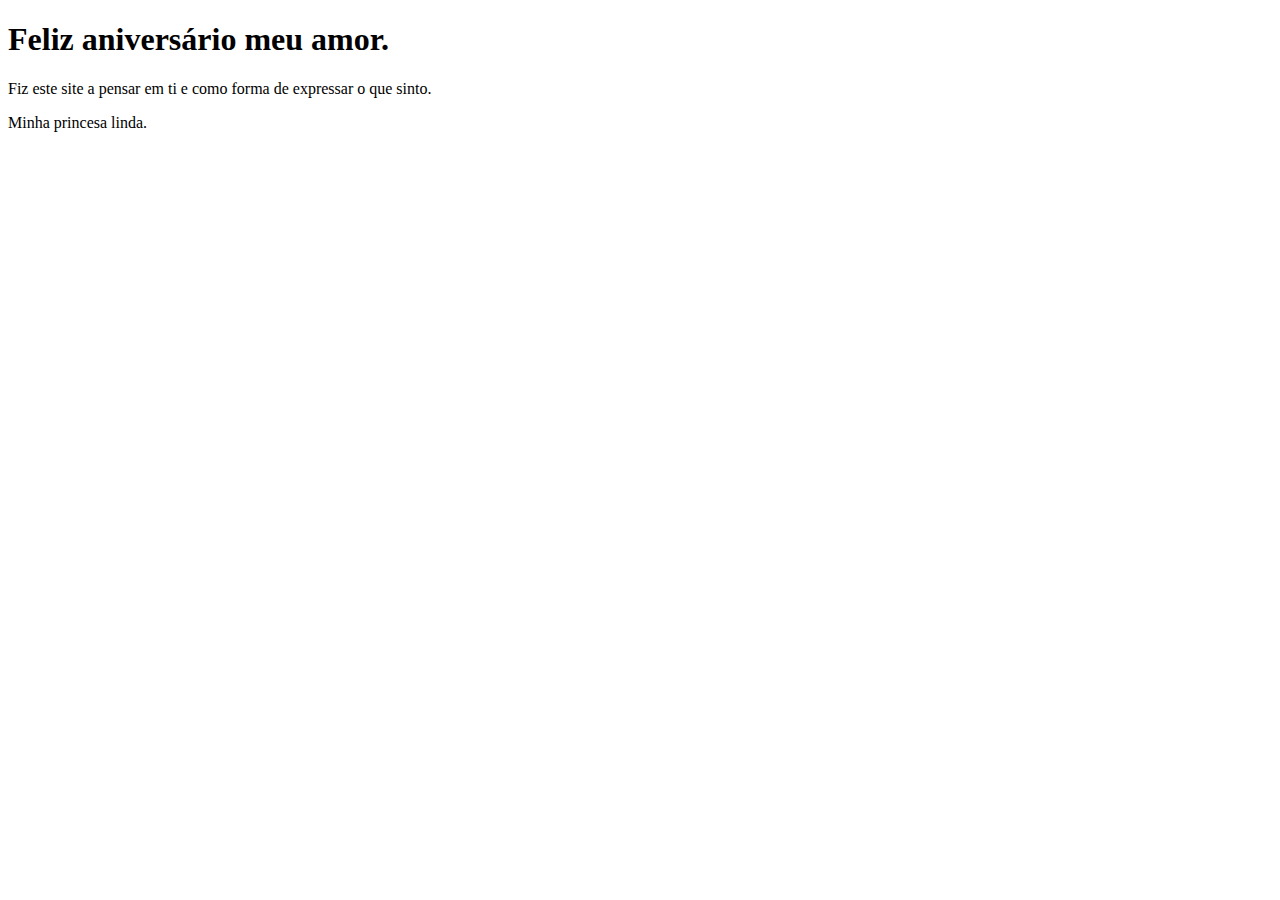
<file: index.html>
<!DOCTYPE html>
<html lang="en">
<head>
    <meta charset="UTF-8">
    <meta name="viewport" content="width=device-width, initial-scale=1.0">
    <title>Presente Rosa</title>
</head>
<body>
    <h1>Feliz aniversário meu amor.</h1>
    <p>Fiz este site a pensar em ti e como forma de expressar o que sinto.</p>
    <p>Minha princesa linda.</p>
</body>
</html>
</file>
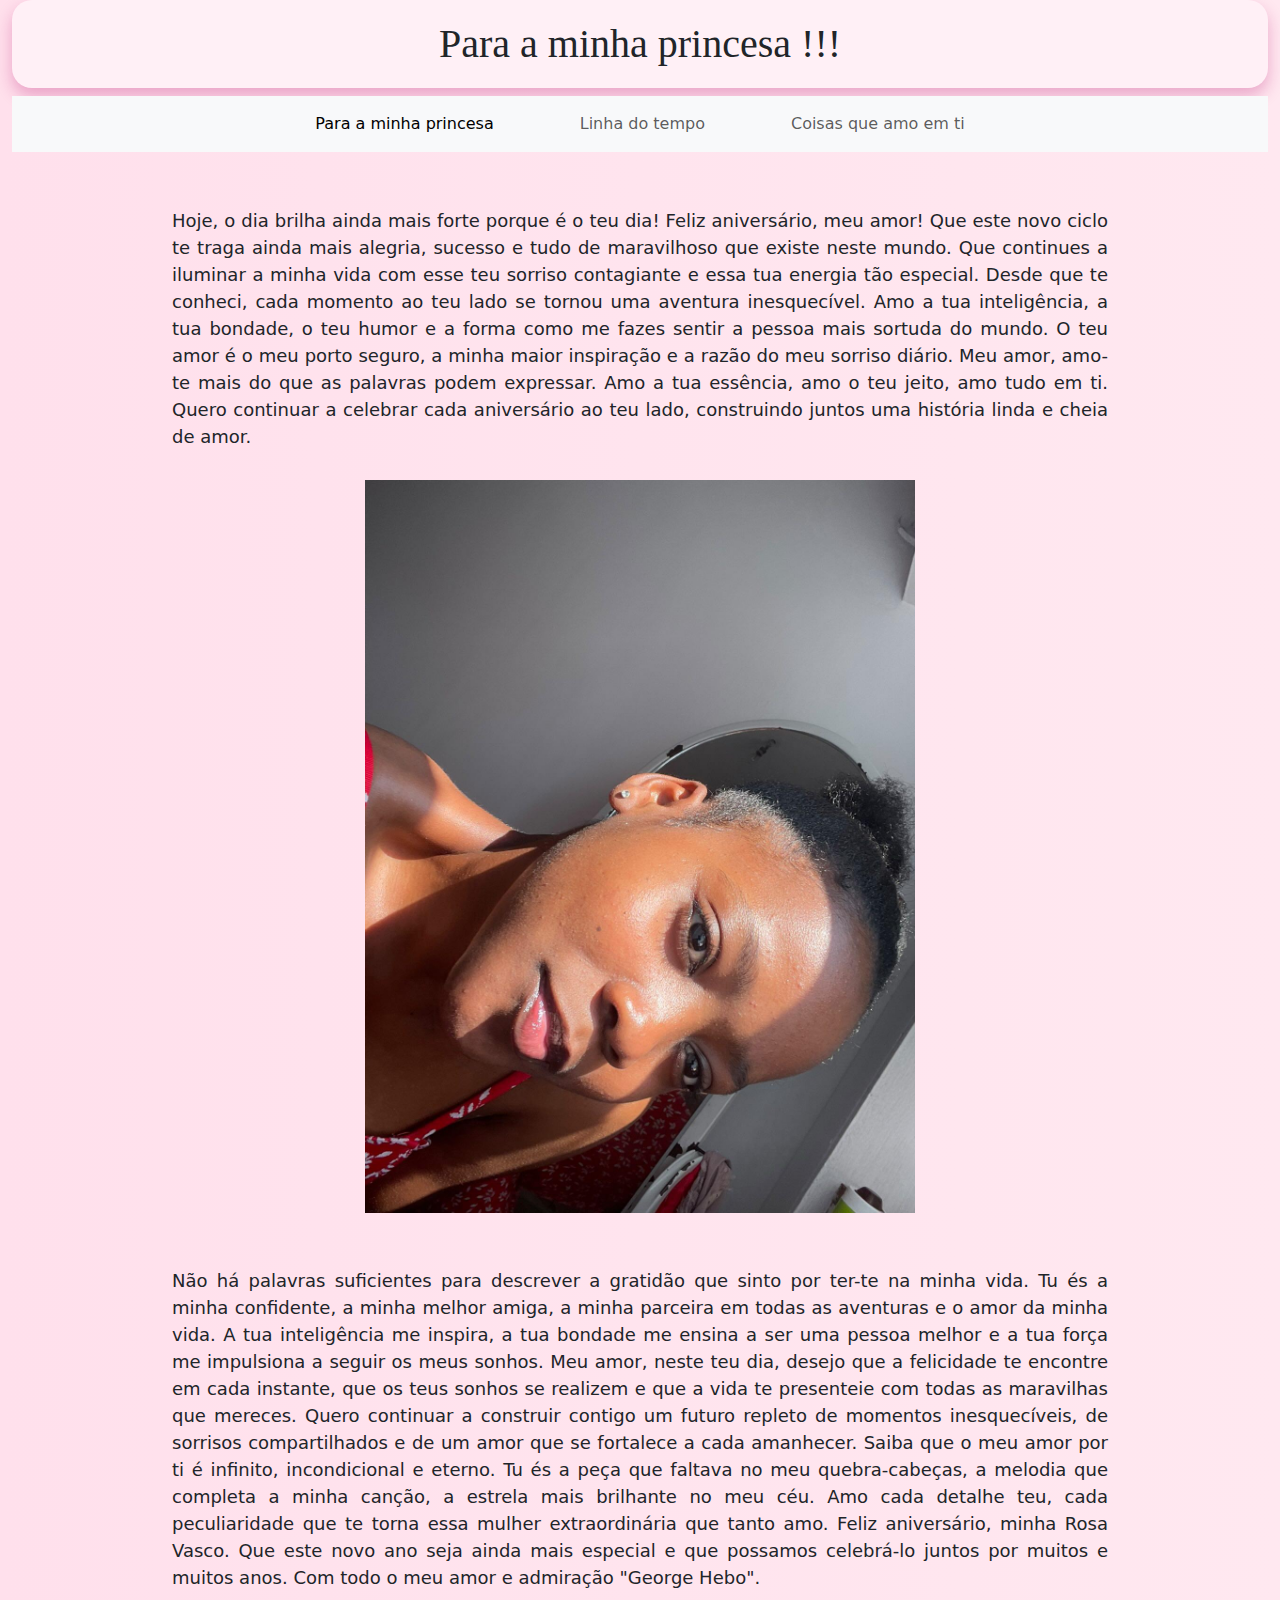
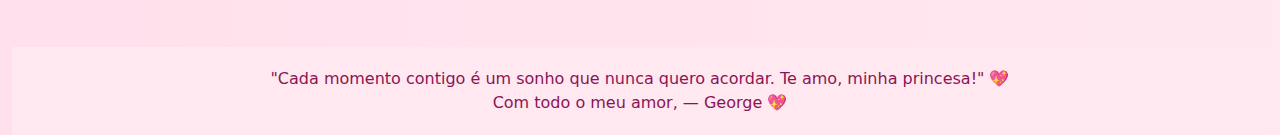
<file: presente_Rosa/index.html>
<!DOCTYPE html>
<html lang="en">
<head>
    <meta charset="UTF-8">
    <meta name="viewport" content="width=device-width, initial-scale=1.0">
    <title> Feliz aniversário princesa</title>
    <link rel="icon" type="image/png" href="images/favicon-32x32.png" sizes="32x32" />
    <link rel="stylesheet" href="CSS/style.css">
    <link href="bootstrap-5.3.5-dist/css/bootstrap.min.css" rel="stylesheet">
</head>
<body>
    <div class="container-fluid"> <!-- início containar -->
        <div class="row"> <!-- início row -->
            <div class="col-lg-12 col-md-11 col-sm-12 mx-auto"> <!-- início col -->
                <h1>Para a minha princesa !!! </h1>
                <nav class="navbar navbar-expand-lg bg-body-tertiary">
                    <div class="container-fluid">
                        <button class="navbar-toggler" type="button" data-bs-toggle="collapse" data-bs-target="#navbarNav" aria-controls="navbarNav" aria-expanded="false" aria-label="Toggle navigation">
                            <span class="navbar-toggler-icon"></span>
                        </button>
                        <div class="collapse navbar-collapse" id="navbarNav">
                            <ul class="navbar-nav">
                            <li class="nav-item">
                                <a class="nav-link active" aria-current="page" href="index.html">Para a minha princesa</a>
                            </li>
                            <li class="nav-item">
                                <a class="nav-link" href="linhaTempo.html">Linha do tempo</a>
                            </li>
                            <li class="nav-item">
                                <a class="nav-link" href="coisasQueAmo.html">Coisas que amo em ti</a>
                            </ul>
                        </div>
                    </div>
                </nav>
            </div> <!-- fim col -->
        </div> <!-- fim row -->

        <div class="row"> <!-- início row -->
            <div class="col-lg-9 col-md-8 col-sm-12 mx-auto"> <!-- início col -->
                <p class="texto1" style="margin-top: 55px;">
                    Hoje, o dia brilha ainda mais forte porque é o teu dia! Feliz aniversário, meu amor! 
                    Que este novo ciclo te traga ainda mais alegria, sucesso e tudo de maravilhoso que existe neste mundo. 
                    Que continues a iluminar a minha vida com esse teu sorriso contagiante e essa tua energia tão especial.
                    Desde que te conheci, cada momento ao teu lado se tornou uma aventura inesquecível. 
                    Amo a tua inteligência, a tua bondade, o teu humor e a forma como me fazes sentir a pessoa mais sortuda do mundo. 
                    O teu amor é o meu porto seguro, a minha maior inspiração e a razão do meu sorriso diário.
                    Meu amor, amo-te mais do que as palavras podem expressar. Amo a tua essência, amo o teu jeito, 
                    amo tudo em ti. Quero continuar a celebrar cada aniversário ao teu lado, construindo juntos uma história linda 
                    e cheia de amor.
                    <img src="images/indexIMG1.jpg" class="img-fluid">
                    <br><br>
                    Não há palavras suficientes para descrever a gratidão que sinto por ter-te na minha vida. Tu és a minha confidente, 
                    a minha melhor amiga, a minha parceira em todas as aventuras e o amor da minha vida. A tua inteligência me inspira, 
                    a tua bondade me ensina a ser uma pessoa melhor e a tua força me impulsiona a seguir os meus sonhos.
                    Meu amor, neste teu dia, desejo que a felicidade te encontre em cada instante, 
                    que os teus sonhos se realizem e que a vida te presenteie com todas as maravilhas que mereces. 
                    Quero continuar a construir contigo um futuro repleto de momentos inesquecíveis, 
                    de sorrisos compartilhados e de um amor que se fortalece a cada amanhecer.
                    Saiba que o meu amor por ti é infinito, incondicional e eterno. 
                    Tu és a peça que faltava no meu quebra-cabeças, a melodia que completa a minha canção, 
                    a estrela mais brilhante no meu céu. Amo cada detalhe teu, 
                    cada peculiaridade que te torna essa mulher extraordinária que tanto amo. Feliz aniversário, minha Rosa Vasco. 
                    Que este novo ano seja ainda mais especial e que possamos celebrá-lo juntos por muitos e muitos anos.
                    Com todo o meu amor e admiração "George Hebo".
                </p>
            </div> <!-- fim col -->
        </div> <!-- fim row -->

        <footer style="text-align: center; padding: 20px; background-color: #ffe8f0; color: #8b1456; margin-top: 40px;">
            <div>"Cada momento contigo é um sonho que nunca quero acordar. Te amo, minha princesa!" 💖</div>
            <div>Com todo o meu amor, — George 💖</div>
        </footer>
    </div> <!-- fim containar -->

    <script src="bootstrap-5.3.5-dist/js/bootstrap.bundle.min.js"></script>
</body>
</html>
</file>
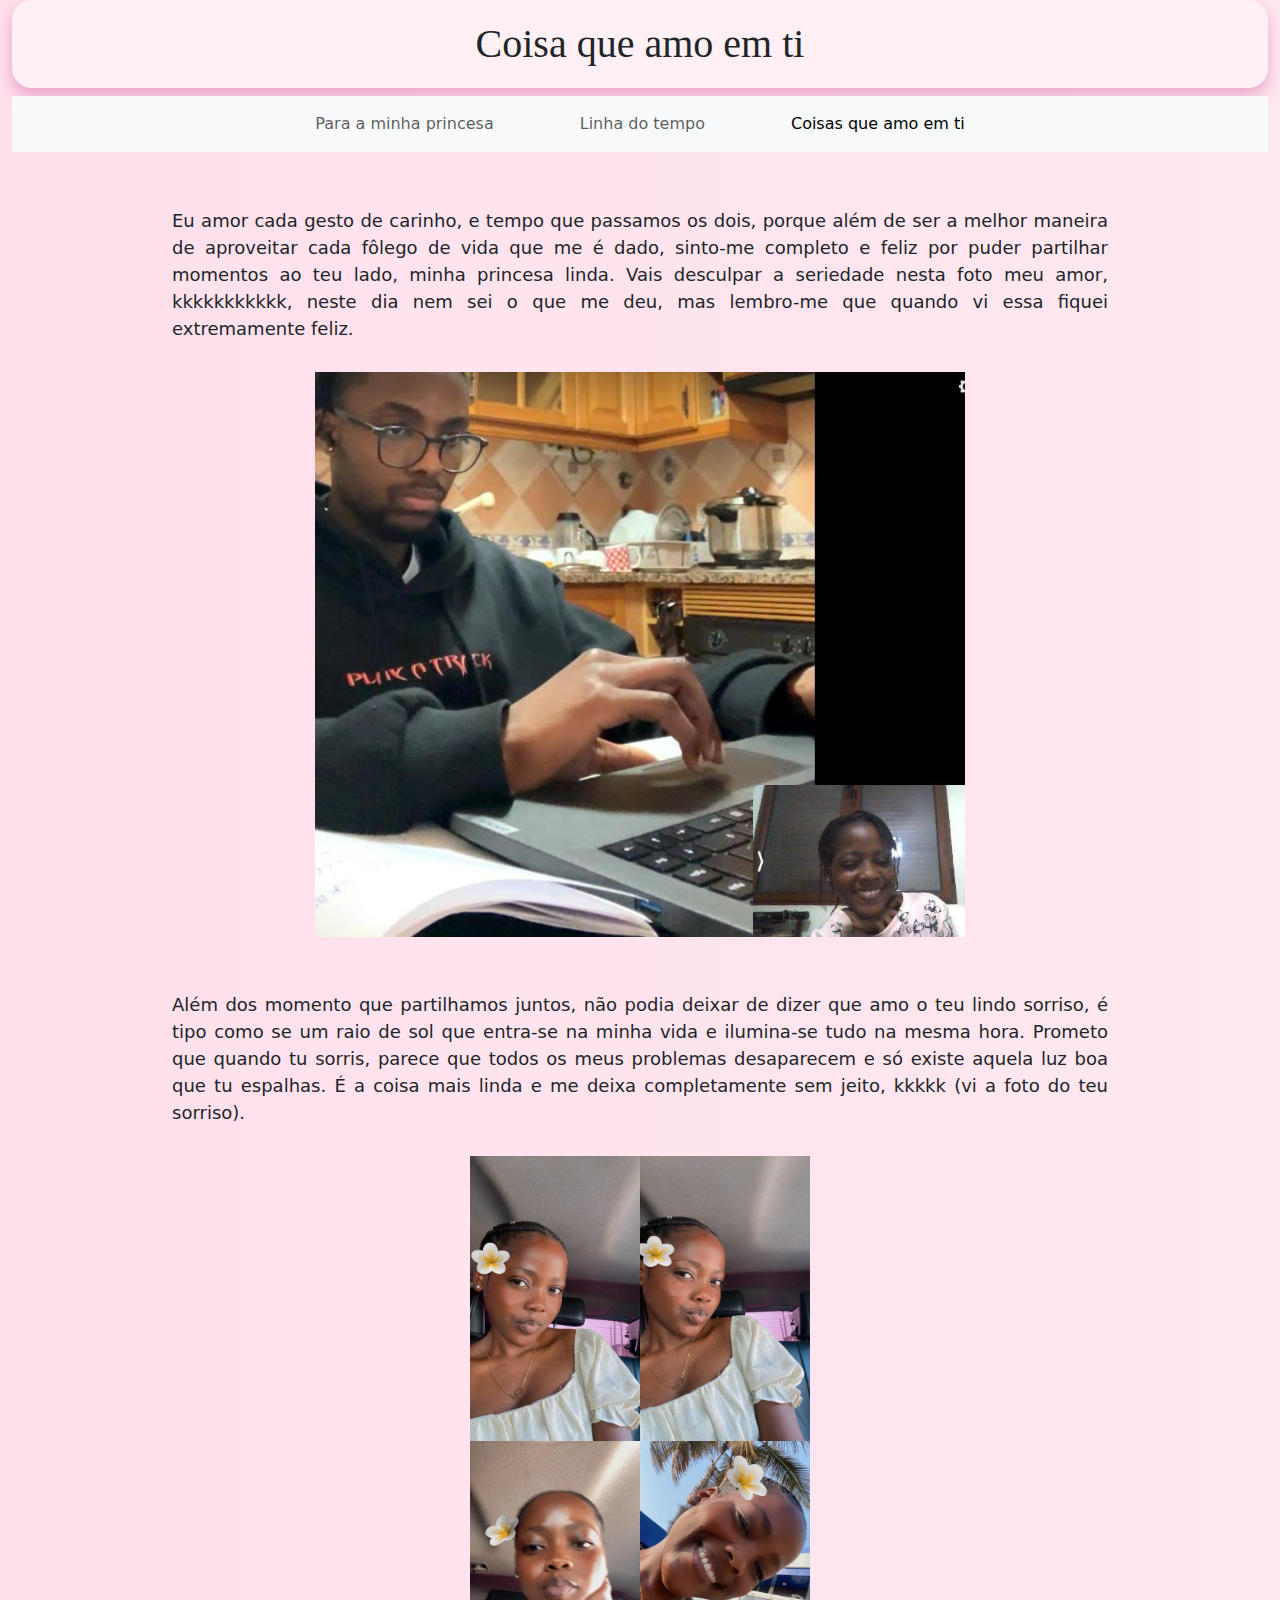
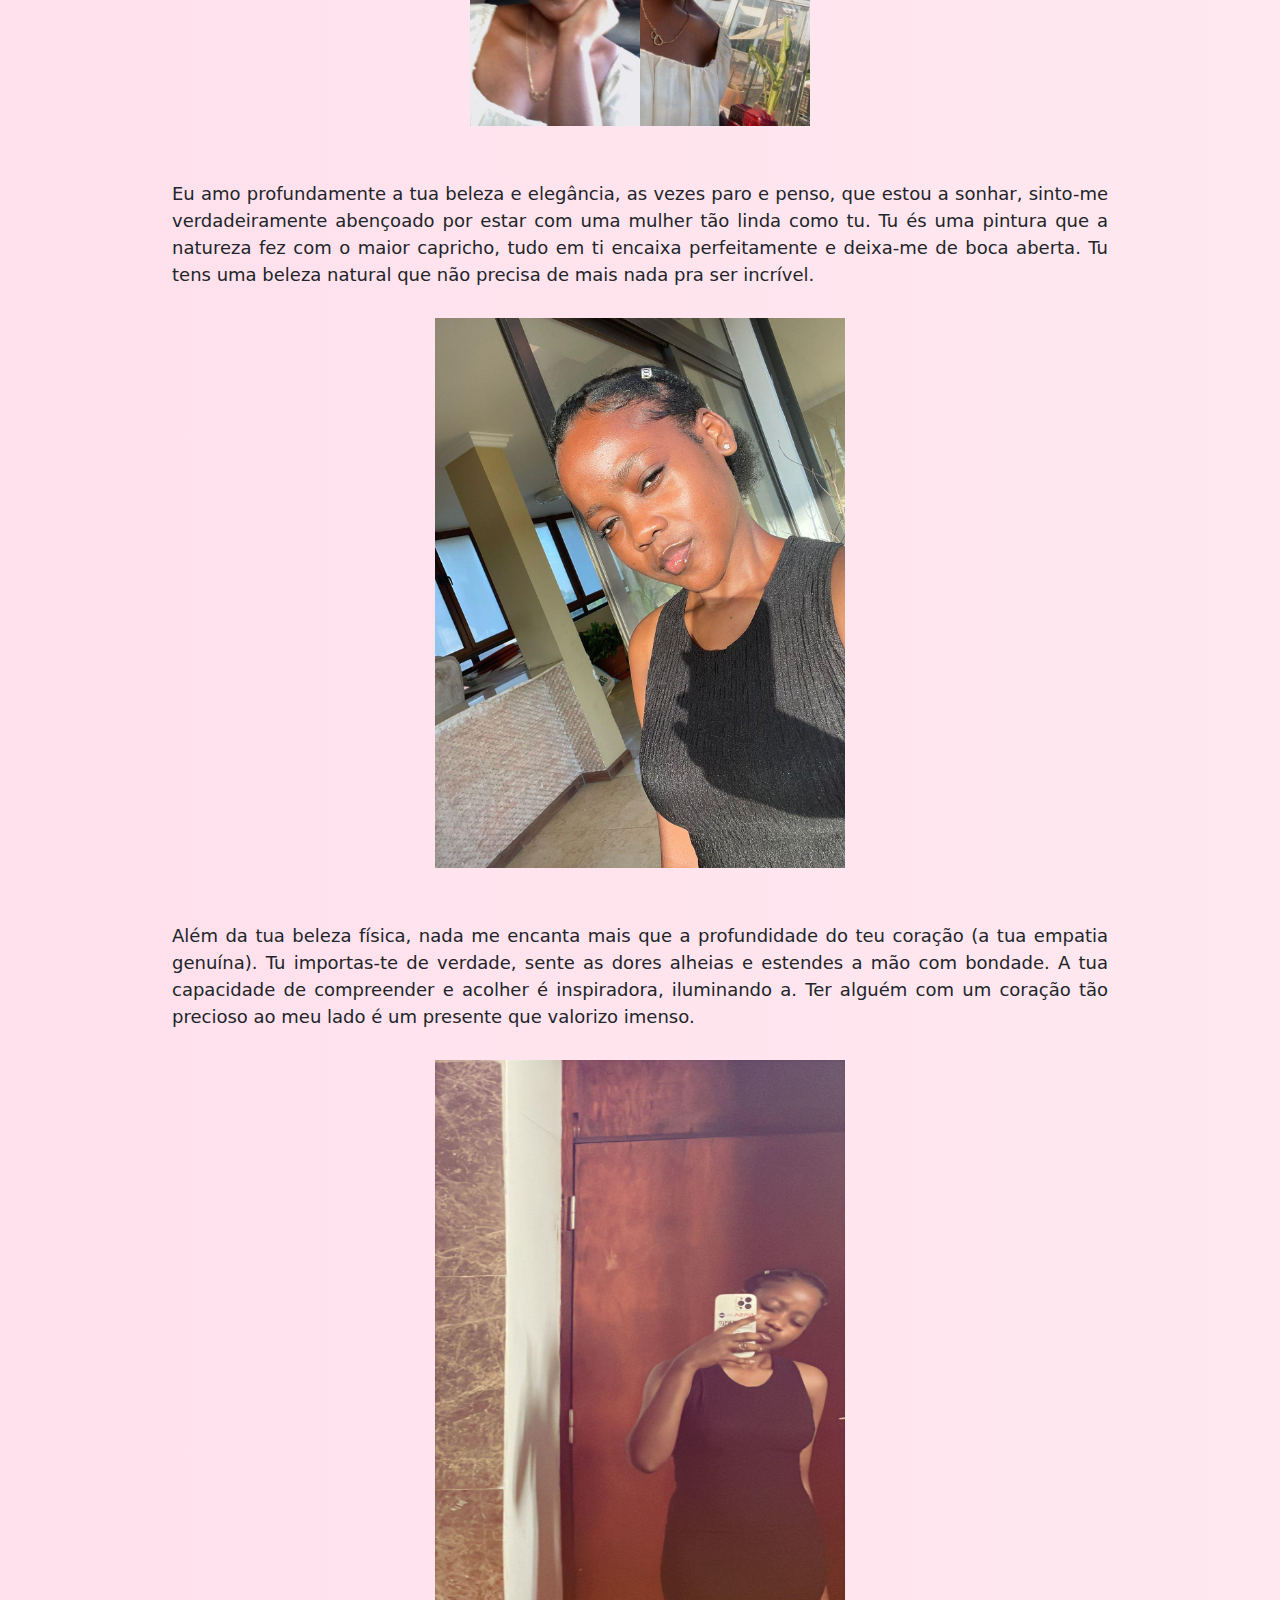
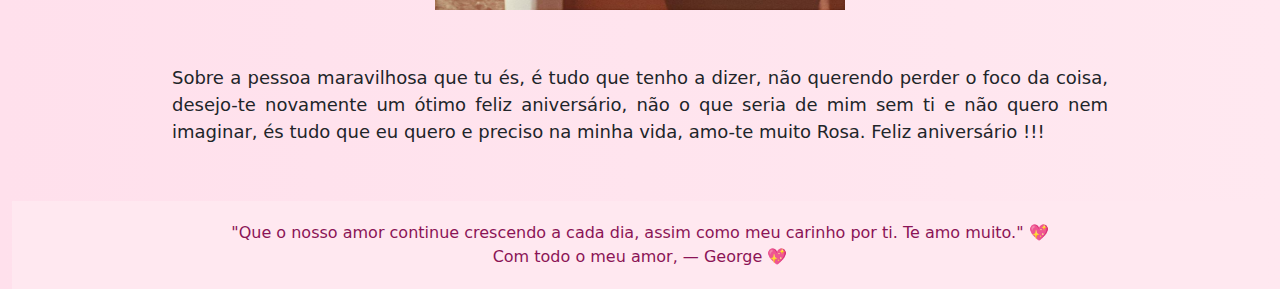
<file: coisasQueAmo.html>
<!DOCTYPE html>
<html lang="en">
<head>
    <meta charset="UTF-8">
    <meta name="viewport" content="width=device-width, initial-scale=1.0">
    <title> Feliz aniversário princesa</title>
    <link rel="icon" type="image/png" href="presente_Rosa/images/favicon-32x32.png" sizes="32x32" />
    <link rel="stylesheet" href="presente_Rosa/CSS/style.css">
    <link href="presente_Rosa/bootstrap-5.3.5-dist/css/bootstrap.min.css" rel="stylesheet">
</head>
<body>
    <div class="container-fluid"> <!-- início containar -->
        <div class="row"> <!-- início row -->
            <div class="col-lg-12 col-md-11 col-sm-12 mx-auto"> <!-- início col -->
                <h1>Coisa que amo em ti</h1>
                <nav class="navbar navbar-expand-lg bg-body-tertiary">
                    <div class="container-fluid">
                        <button class="navbar-toggler" type="button" data-bs-toggle="collapse" data-bs-target="#navbarNav" aria-controls="navbarNav" aria-expanded="false" aria-label="Toggle navigation">
                            <span class="navbar-toggler-icon"></span>
                        </button>
                        <div class="collapse navbar-collapse" id="navbarNav">
                            <ul class="navbar-nav">
                            <li class="nav-item">
                                <a class="nav-link" href="index.html">Para a minha princesa</a>
                            </li>
                            <li class="nav-item">
                                <a class="nav-link" href="linhaTempo.html">Linha do tempo</a>
                            </li>
                            <li class="nav-item">
                                <a class="nav-link active " aria-current="page" href="coisasQueAmo.html">Coisas que amo em ti</a>
                            </ul>
                        </div>
                    </div>
                </nav>
            </div> <!-- fim col -->
        </div> <!-- fim row -->

        <div class="row"> <!-- início row -->
            <div class="col-lg-9 col-md-8 col-sm-12 mx-auto"> <!-- início col -->
                <p style="margin-top: 55px;">
                    Eu amor cada gesto de carinho, e tempo que passamos os dois, porque além de ser
                    a melhor maneira de aproveitar cada fôlego de vida que me é dado, sinto-me completo
                    e feliz por puder partilhar momentos ao teu lado, minha princesa linda. Vais desculpar
                    a seriedade nesta foto meu amor, kkkkkkkkkkk, neste dia nem sei o que me deu, mas lembro-me 
                    que quando vi essa fiquei extremamente feliz.<br>
                    <img src="presente_Rosa/images/companhia.jpg"
                    class="img-fluid"
                    style="width: 650px;"><br><br>

                    Além dos momento que partilhamos juntos, não podia deixar de dizer que amo o teu lindo sorriso,
                    é tipo como se um raio de sol que entra-se na minha vida e ilumina-se tudo na mesma hora. 
                    Prometo que quando tu sorris, parece que todos os meus problemas desaparecem e só existe aquela luz 
                    boa que tu espalhas. É a coisa mais linda e me deixa completamente sem jeito, kkkkk (vi a foto do teu sorriso).
                    <img src="presente_Rosa/images/fotoSorriso.jpg"
                    style= "height: 600px;
                            width: 340px;"
                    class="img-fluid"><br><br>

                    Eu amo profundamente a tua beleza e elegância, as vezes paro e penso, que estou a sonhar,
                    sinto-me verdadeiramente abençoado por estar com uma mulher tão linda como tu. Tu és uma pintura que 
                    a natureza fez com o maior capricho, tudo em ti encaixa perfeitamente e deixa-me de boca aberta. 
                    Tu tens uma beleza natural que não precisa de mais nada pra ser incrível.<br>
                    <img src="presente_Rosa/images/beleza.jpg"
                    style= "height: 580px;
                            width: 410px;"
                    class="img-fluid"><br><br>

                    Além da tua beleza física, nada me encanta mais que a profundidade do teu coração (a tua empatia genuína). 
                    Tu importas-te de verdade, sente as dores alheias e estendes a mão com bondade. 
                    A tua capacidade de compreender e acolher é inspiradora, iluminando a. 
                    Ter alguém com um coração tão precioso ao meu lado é um presente que valorizo imenso.
                    <img src="presente_Rosa/images/personalidade.jpg"
                    style= "height: 580px;
                            width: 410px;"
                    class="img-fluid"><br><br>

                    Sobre a pessoa maravilhosa que tu és, é tudo que tenho a dizer, não querendo perder o foco da coisa,
                    desejo-te novamente um ótimo feliz aniversário, não o que seria de mim sem ti e não quero nem imaginar,
                    és tudo que eu quero e preciso na minha vida, amo-te muito Rosa. Feliz aniversário !!!

                </p>
            </div> <!-- fim col -->
        </div> <!-- fim row -->

        <footer style="text-align: center; padding: 20px; background-color: #ffe8f0; color: #8b1456; margin-top: 40px;">
            <div>"Que o nosso amor continue crescendo a cada dia, assim como meu carinho por ti. Te amo muito." 💖</div>
            <div>Com todo o meu amor, — George 💖</div>
        </footer>
    </div> <!-- fim containar -->

    <script src="presente_Rosa/bootstrap-5.3.5-dist/js/bootstrap.bundle.min.js"></script>
</body>
</html>
</file>
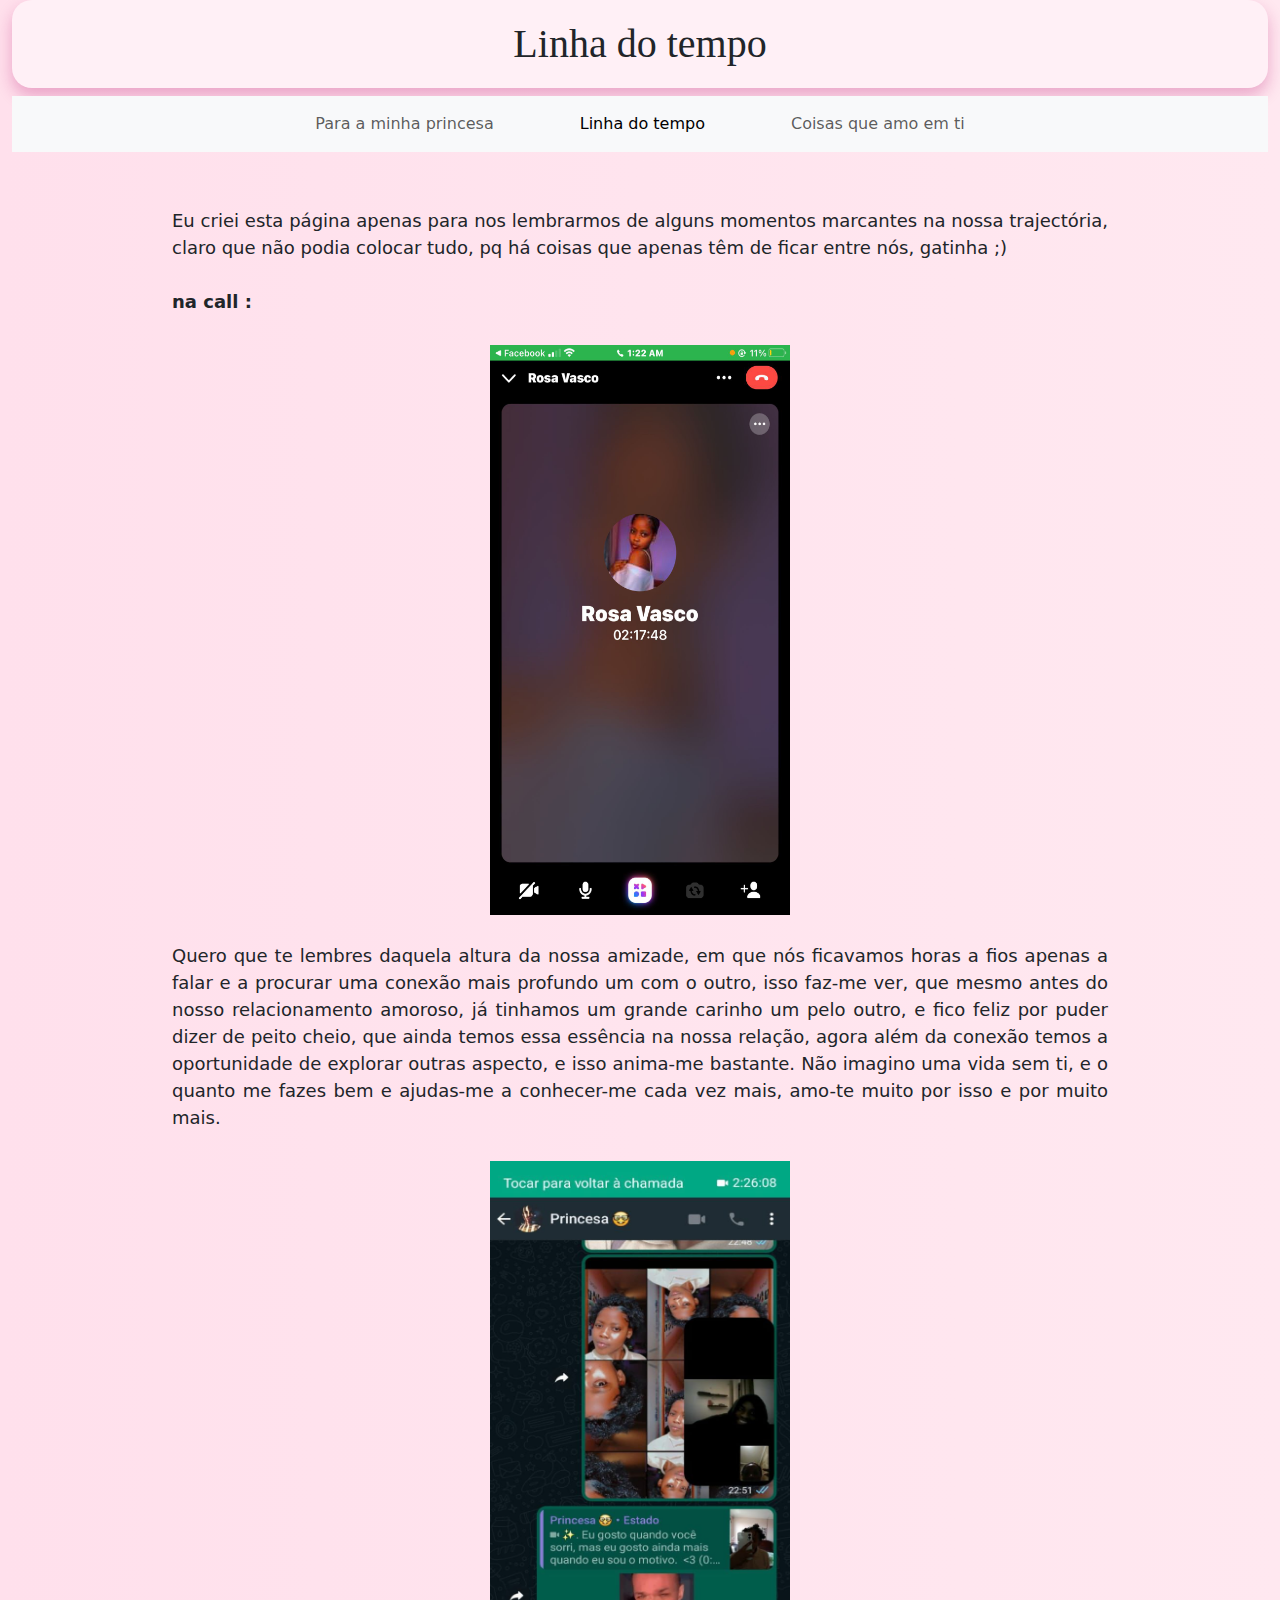
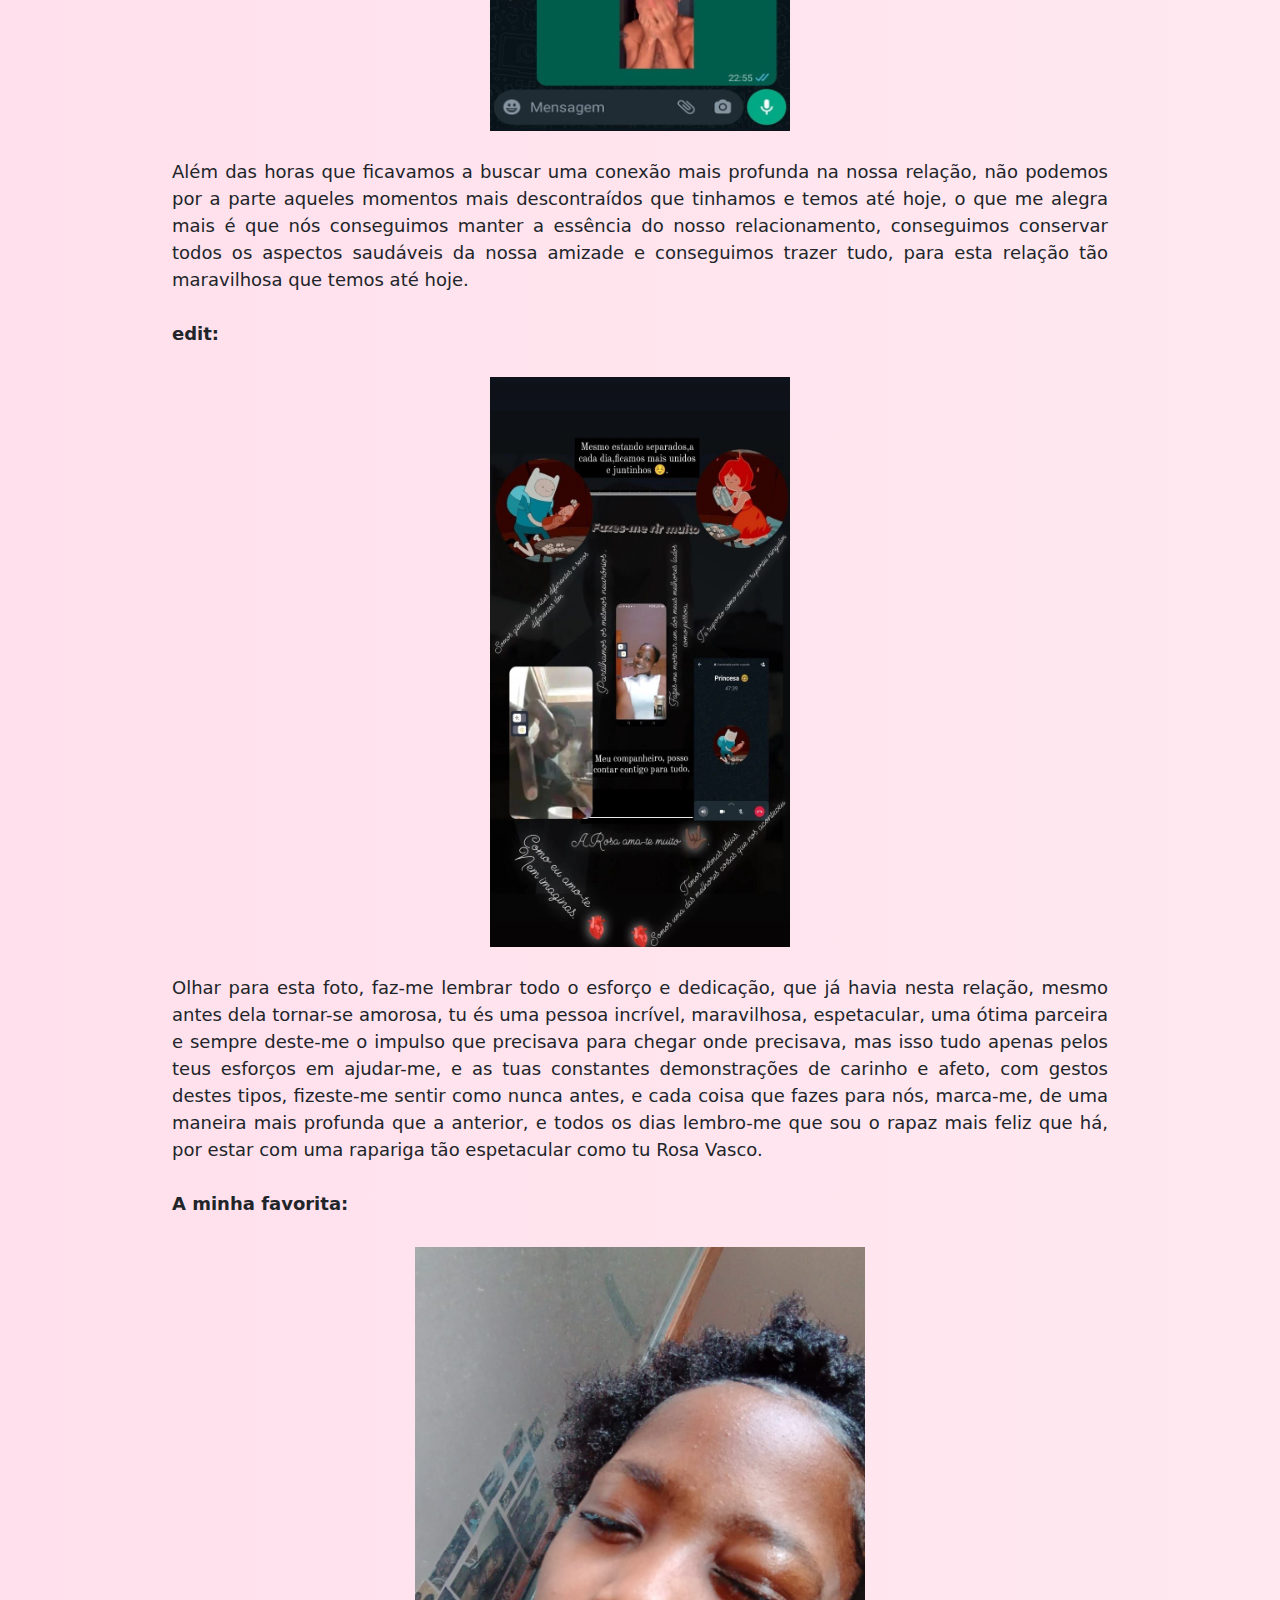
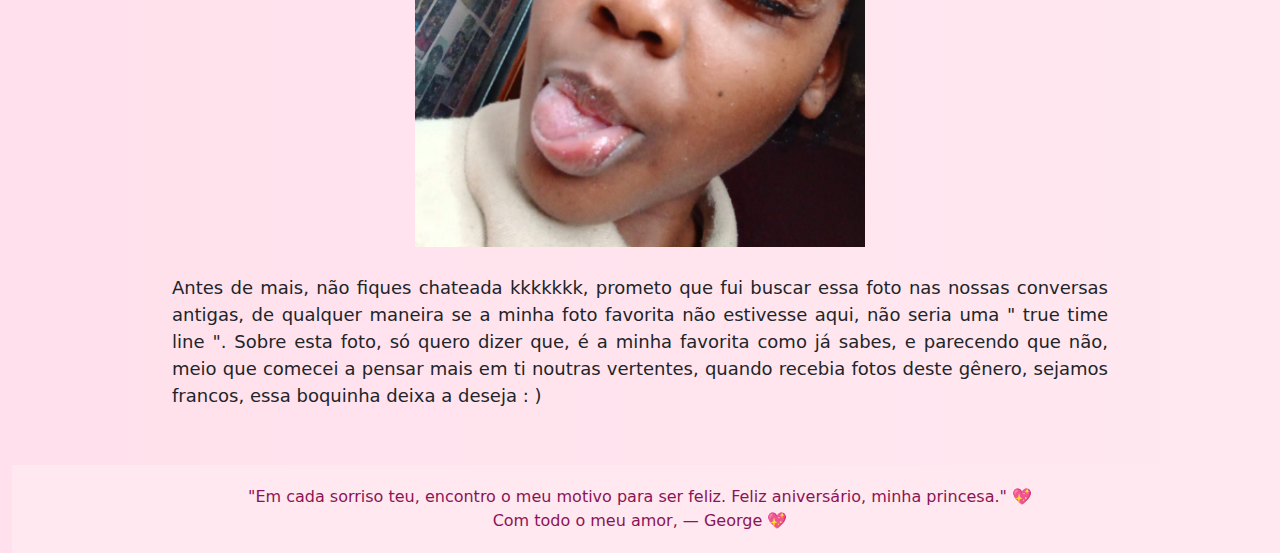
<file: linhaTempo.html>
<!DOCTYPE html>
<html lang="en">
<head>
    <meta charset="UTF-8">
    <meta name="viewport" content="width=device-width, initial-scale=1.0">
    <title> Feliz aniversário princesa</title>
    <link rel="icon" type="image/png" href="presente_Rosa/images/favicon-32x32.png" sizes="32x32" />
    <link rel="stylesheet" href="presente_Rosa/CSS/style.css">
    <link href="presente_Rosa/bootstrap-5.3.5-dist/css/bootstrap.min.css" rel="stylesheet">
</head>
<body>
    <div class="container-fluid"> <!-- início containar -->
        <div class="row"> <!-- início row -->
            <div class="col-lg-12 col-md-11 col-sm-12 mx-auto"> <!-- início col -->
                <h1>Linha do tempo </h1>
                <nav class="navbar navbar-expand-lg bg-body-tertiary">
                    <div class="container-fluid">
                        <button class="navbar-toggler" type="button" data-bs-toggle="collapse" data-bs-target="#navbarNav" aria-controls="navbarNav" aria-expanded="false" aria-label="Toggle navigation">
                            <span class="navbar-toggler-icon"></span>
                        </button>
                        <div class="collapse navbar-collapse" id="navbarNav">
                            <ul class="navbar-nav">
                            <li class="nav-item">
                                <a class="nav-link" href="index.html">Para a minha princesa</a>
                            </li>
                            <li class="nav-item">
                                <a class="nav-link active" aria-current="page" href="linhaTempo.html">Linha do tempo</a>
                            </li>
                            <li class="nav-item">
                                <a class="nav-link" href="coisasQueAmo.html">Coisas que amo em ti</a>
                            </ul>
                        </div>
                    </div>
                </nav>
            </div> <!-- fim col -->
        </div> <!-- fim row -->

        <div class="row"> <!-- início row -->
            <div class="col-lg-9 col-md-8 col-sm-12 mx-auto"> <!-- início col -->
                <p style="margin-top: 55px;">
                    Eu criei esta página apenas para nos lembrarmos de alguns momentos marcantes na nossa
                    trajectória, claro que não podia colocar tudo, pq há coisas que apenas 
                    têm de ficar entre nós, gatinha ;)<br><br>
                    <strong>na call : </strong>
                    <img src="presente_Rosa/images/horasNaCall.jpg"
                    style= "height: 600px;
                            width: 300px;"
                            class="imag-fluid"><br>
                    Quero que te lembres daquela altura da nossa amizade, em que nós ficavamos horas a fios 
                    apenas a falar e a procurar uma conexão mais profundo um com o outro, isso faz-me ver,
                    que mesmo antes do nosso relacionamento amoroso, já tinhamos um grande carinho um pelo outro,
                    e fico feliz por puder dizer de peito cheio, que ainda temos essa essência na nossa relação, 
                    agora além da conexão temos a oportunidade de explorar outras aspecto, e isso anima-me bastante.
                    Não imagino uma vida sem ti, e o quanto me fazes bem e ajudas-me a conhecer-me cada vez mais,
                    amo-te muito por isso e por muito mais.<br>
                    <img src="presente_Rosa/images/horasCallWhatspp.jpg"
                    style= "height: 600px;
                            width: 300px;"
                            class="img-fluid"><br>
                    Além das horas que ficavamos a buscar uma conexão mais profunda na nossa relação,
                    não podemos por a parte aqueles momentos mais descontraídos que tinhamos e temos até hoje,
                    o que me alegra mais é que nós conseguimos manter a essência do nosso relacionamento, 
                    conseguimos conservar todos os aspectos saudáveis da nossa amizade e conseguimos trazer tudo,
                    para esta relação tão maravilhosa que temos até hoje.<br><br>
                    <strong>edit: </strong>
                    <img src="presente_Rosa/images/edit.jpg"
                    style= "height: 600px;
                            width: 300px;"
                            class="img-fluid"><br>
                    Olhar para esta foto, faz-me lembrar todo o esforço e dedicação, que já havia nesta relação,
                    mesmo antes dela tornar-se amorosa, tu és uma pessoa incrível, maravilhosa, espetacular, uma
                    ótima parceira e sempre deste-me o impulso que precisava para chegar onde precisava, mas isso
                    tudo apenas pelos teus esforços em ajudar-me, e as tuas constantes demonstrações de carinho e afeto,
                    com gestos destes tipos, fizeste-me sentir como nunca antes, e cada coisa que fazes para nós, marca-me,
                    de uma maneira mais profunda que a anterior, e todos os dias lembro-me que sou o rapaz mais feliz que há, 
                    por estar com uma rapariga tão espetacular como tu Rosa Vasco.<br><br>
                    <strong>A minha favorita:</strong>
                    <img src="presente_Rosa/images/minhaFavorita.jpg" 
                    style="width: 450px;"
                    class="img-fluid"><br>
                    Antes de mais, não fiques chateada kkkkkkk, prometo que fui buscar essa foto nas nossas conversas
                    antigas, de qualquer maneira se a minha foto favorita não estivesse aqui, não seria uma " true time line ". 
                    Sobre esta foto, só quero dizer que, é a minha favorita como já sabes, e parecendo que não, meio que comecei
                    a pensar mais em ti noutras vertentes, quando recebia fotos deste gênero, sejamos francos, essa boquinha deixa a
                    deseja : )
                </p>
            </div> <!-- fim col -->
        </div> <!-- fim row -->

        <footer style="text-align: center; padding: 20px; background-color: #ffe8f0; color: #8b1456; margin-top: 40px;">
            <div>"Em cada sorriso teu, encontro o meu motivo para ser feliz. Feliz aniversário, minha princesa." 💖</div>
            <div>Com todo o meu amor, — George 💖</div>
        </footer>
    </div> <!-- fim containar -->

    <script src="presente_Rosa/bootstrap-5.3.5-dist/js/bootstrap.bundle.min.js"></script>
</body>
</html>
</file>
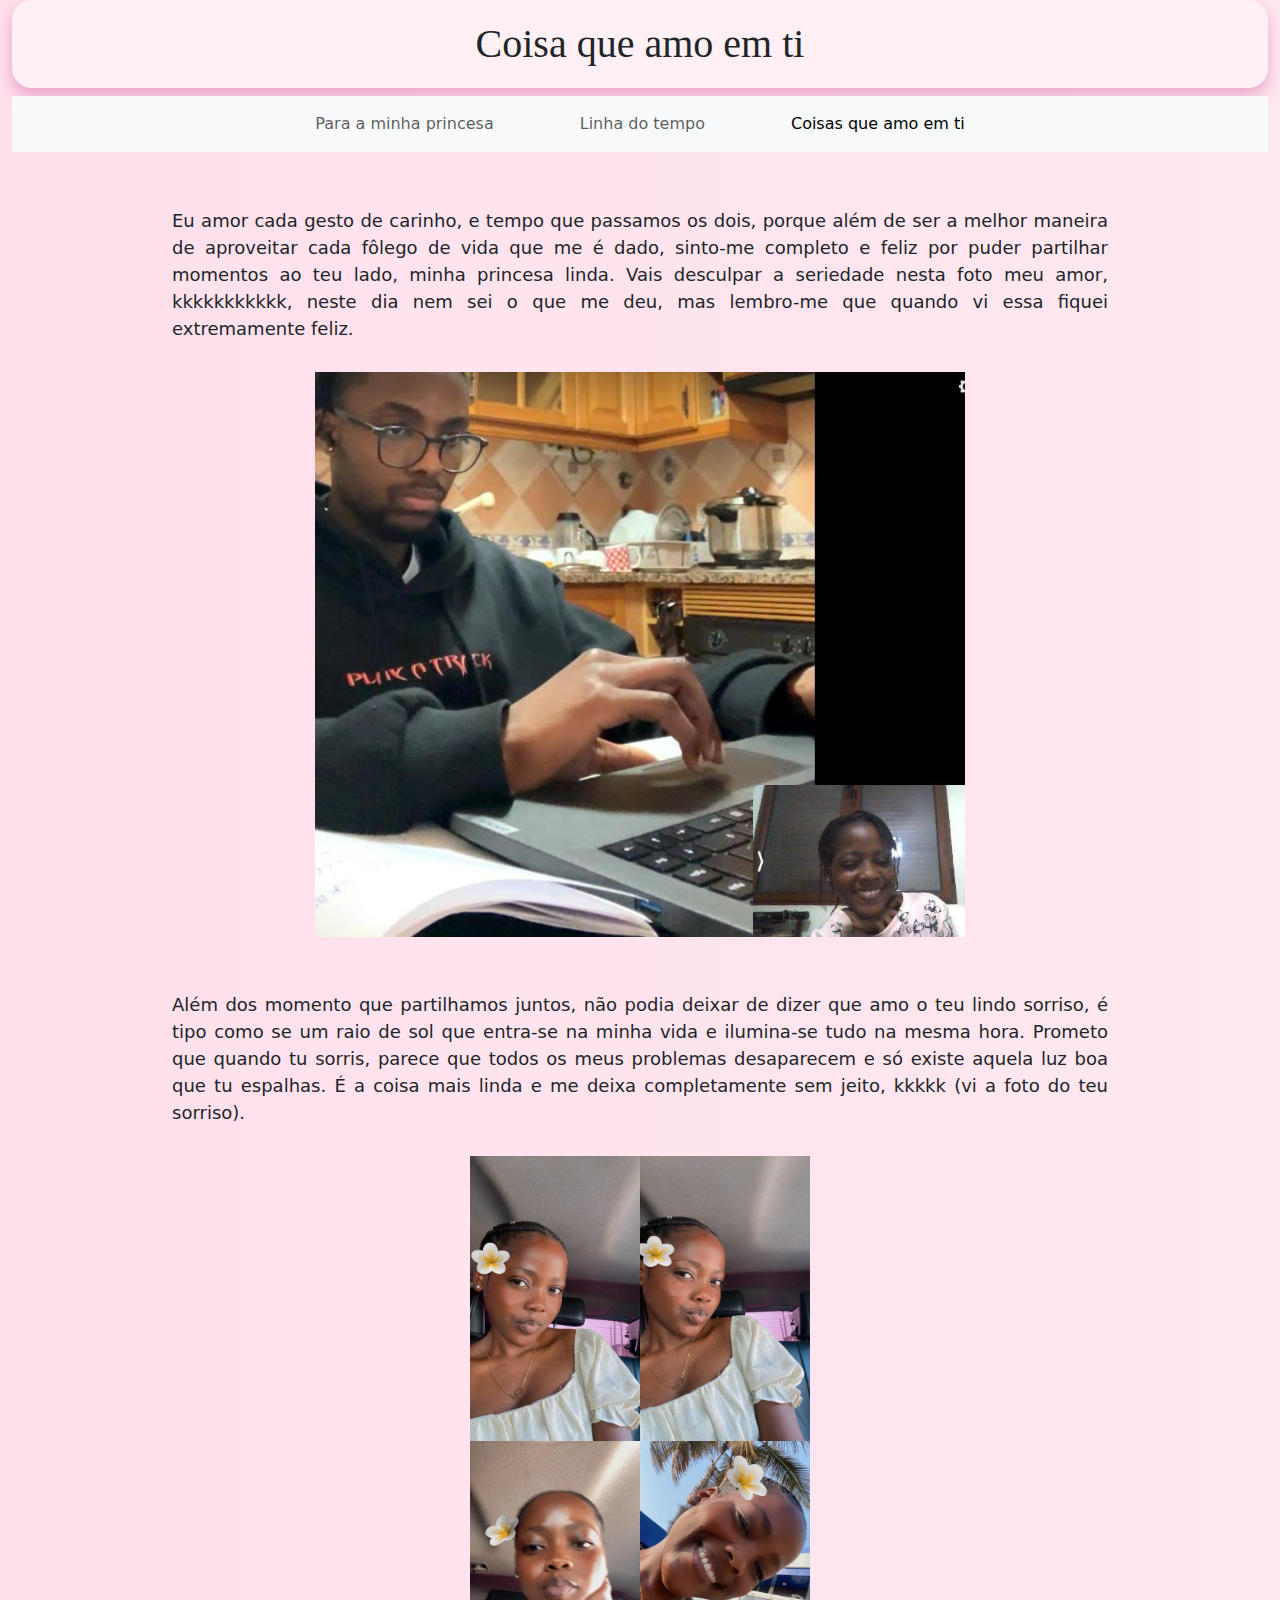
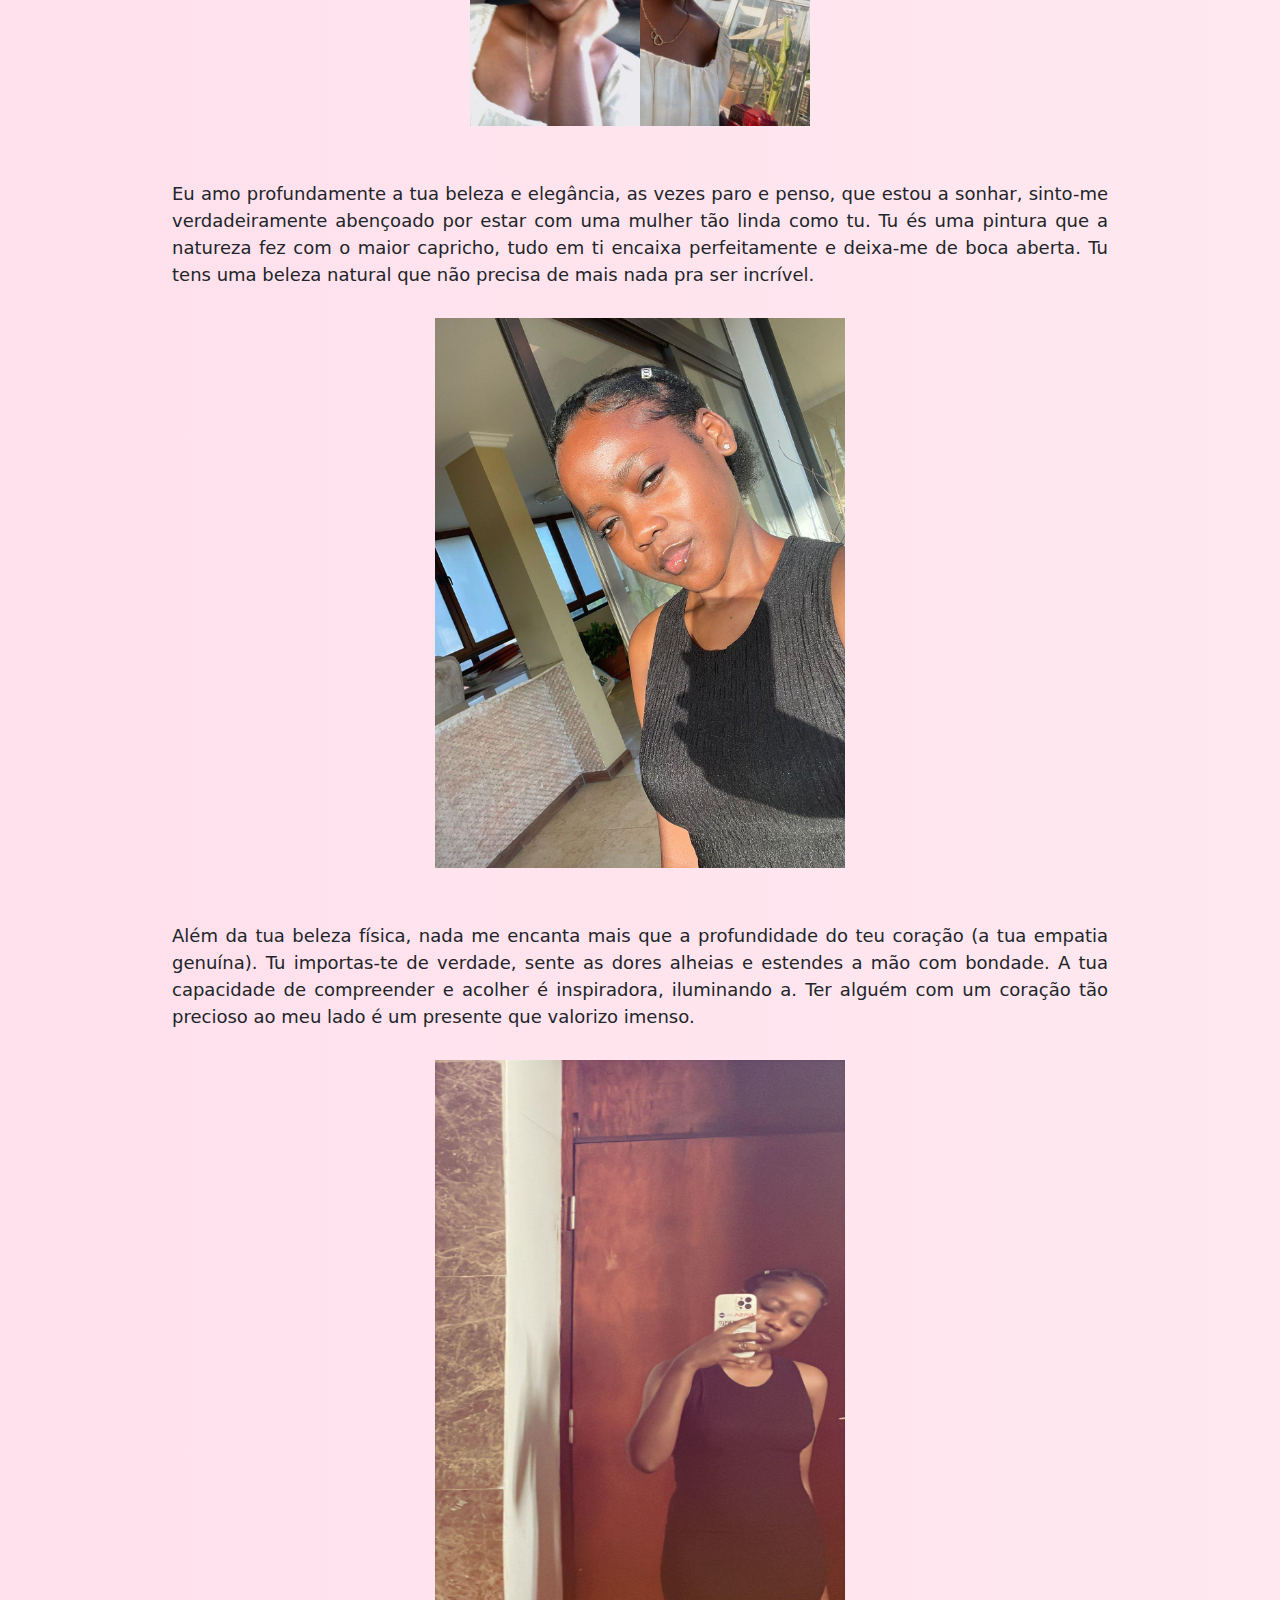
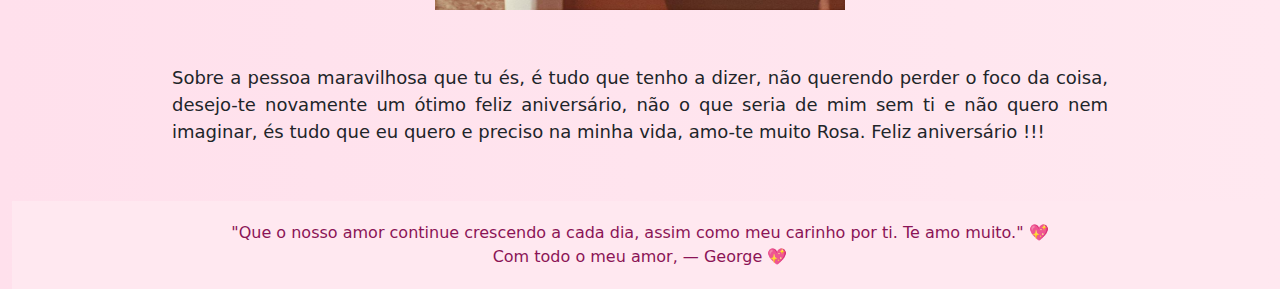
<file: presente_Rosa/coisasQueAmo.html>
<!DOCTYPE html>
<html lang="en">
<head>
    <meta charset="UTF-8">
    <meta name="viewport" content="width=device-width, initial-scale=1.0">
    <title> Feliz aniversário princesa</title>
    <link rel="icon" type="image/png" href="images/favicon-32x32.png" sizes="32x32" />
    <link rel="stylesheet" href="CSS/style.css">
    <link href="bootstrap-5.3.5-dist/css/bootstrap.min.css" rel="stylesheet">
</head>
<body>
    <div class="container-fluid"> <!-- início containar -->
        <div class="row"> <!-- início row -->
            <div class="col-lg-12 col-md-11 col-sm-12 mx-auto"> <!-- início col -->
                <h1>Coisa que amo em ti</h1>
                <nav class="navbar navbar-expand-lg bg-body-tertiary">
                    <div class="container-fluid">
                        <button class="navbar-toggler" type="button" data-bs-toggle="collapse" data-bs-target="#navbarNav" aria-controls="navbarNav" aria-expanded="false" aria-label="Toggle navigation">
                            <span class="navbar-toggler-icon"></span>
                        </button>
                        <div class="collapse navbar-collapse" id="navbarNav">
                            <ul class="navbar-nav">
                            <li class="nav-item">
                                <a class="nav-link" href="index.html">Para a minha princesa</a>
                            </li>
                            <li class="nav-item">
                                <a class="nav-link" href="linhaTempo.html">Linha do tempo</a>
                            </li>
                            <li class="nav-item">
                                <a class="nav-link active " aria-current="page" href="coisasQueAmo.html">Coisas que amo em ti</a>
                            </ul>
                        </div>
                    </div>
                </nav>
            </div> <!-- fim col -->
        </div> <!-- fim row -->

        <div class="row"> <!-- início row -->
            <div class="col-lg-9 col-md-8 col-sm-12 mx-auto"> <!-- início col -->
                <p style="margin-top: 55px;">
                    Eu amor cada gesto de carinho, e tempo que passamos os dois, porque além de ser
                    a melhor maneira de aproveitar cada fôlego de vida que me é dado, sinto-me completo
                    e feliz por puder partilhar momentos ao teu lado, minha princesa linda. Vais desculpar
                    a seriedade nesta foto meu amor, kkkkkkkkkkk, neste dia nem sei o que me deu, mas lembro-me 
                    que quando vi essa fiquei extremamente feliz.<br>
                    <img src="images/companhia.jpg"
                    class="img-fluid"
                    style="width: 650px;"><br><br>

                    Além dos momento que partilhamos juntos, não podia deixar de dizer que amo o teu lindo sorriso,
                    é tipo como se um raio de sol que entra-se na minha vida e ilumina-se tudo na mesma hora. 
                    Prometo que quando tu sorris, parece que todos os meus problemas desaparecem e só existe aquela luz 
                    boa que tu espalhas. É a coisa mais linda e me deixa completamente sem jeito, kkkkk (vi a foto do teu sorriso).
                    <img src="images/fotoSorriso.jpg"
                    style= "height: 600px;
                            width: 340px;"
                    class="img-fluid"><br><br>

                    Eu amo profundamente a tua beleza e elegância, as vezes paro e penso, que estou a sonhar,
                    sinto-me verdadeiramente abençoado por estar com uma mulher tão linda como tu. Tu és uma pintura que 
                    a natureza fez com o maior capricho, tudo em ti encaixa perfeitamente e deixa-me de boca aberta. 
                    Tu tens uma beleza natural que não precisa de mais nada pra ser incrível.<br>
                    <img src="images/beleza.jpg"
                    style= "height: 580px;
                            width: 410px;"
                    class="img-fluid"><br><br>

                    Além da tua beleza física, nada me encanta mais que a profundidade do teu coração (a tua empatia genuína). 
                    Tu importas-te de verdade, sente as dores alheias e estendes a mão com bondade. 
                    A tua capacidade de compreender e acolher é inspiradora, iluminando a. 
                    Ter alguém com um coração tão precioso ao meu lado é um presente que valorizo imenso.
                    <img src="images/personalidade.jpg"
                    style= "height: 580px;
                            width: 410px;"
                    class="img-fluid"><br><br>

                    Sobre a pessoa maravilhosa que tu és, é tudo que tenho a dizer, não querendo perder o foco da coisa,
                    desejo-te novamente um ótimo feliz aniversário, não o que seria de mim sem ti e não quero nem imaginar,
                    és tudo que eu quero e preciso na minha vida, amo-te muito Rosa. Feliz aniversário !!!

                </p>
            </div> <!-- fim col -->
        </div> <!-- fim row -->

        <footer style="text-align: center; padding: 20px; background-color: #ffe8f0; color: #8b1456; margin-top: 40px;">
            <div>"Que o nosso amor continue crescendo a cada dia, assim como meu carinho por ti. Te amo muito." 💖</div>
            <div>Com todo o meu amor, — George 💖</div>
        </footer>
    </div> <!-- fim containar -->

    <script src="bootstrap-5.3.5-dist/js/bootstrap.bundle.min.js"></script>
</body>
</html>
</file>
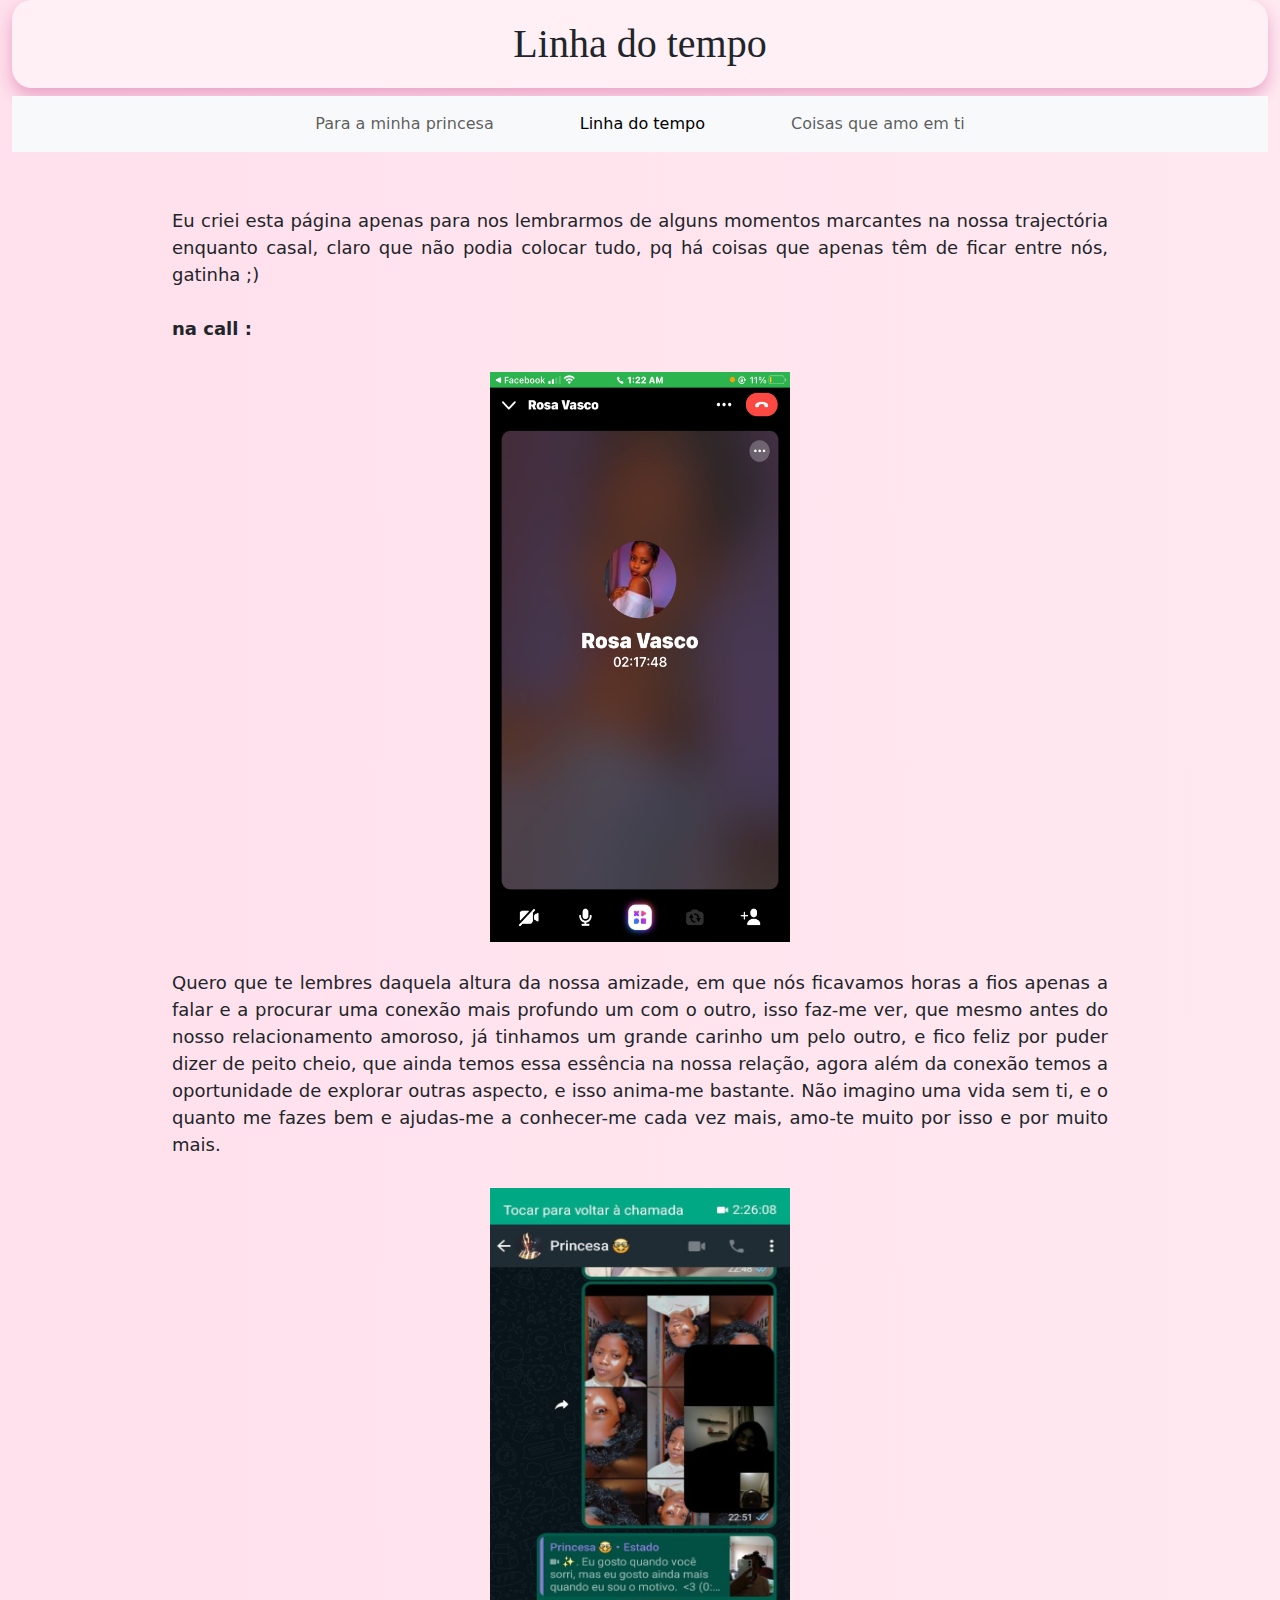
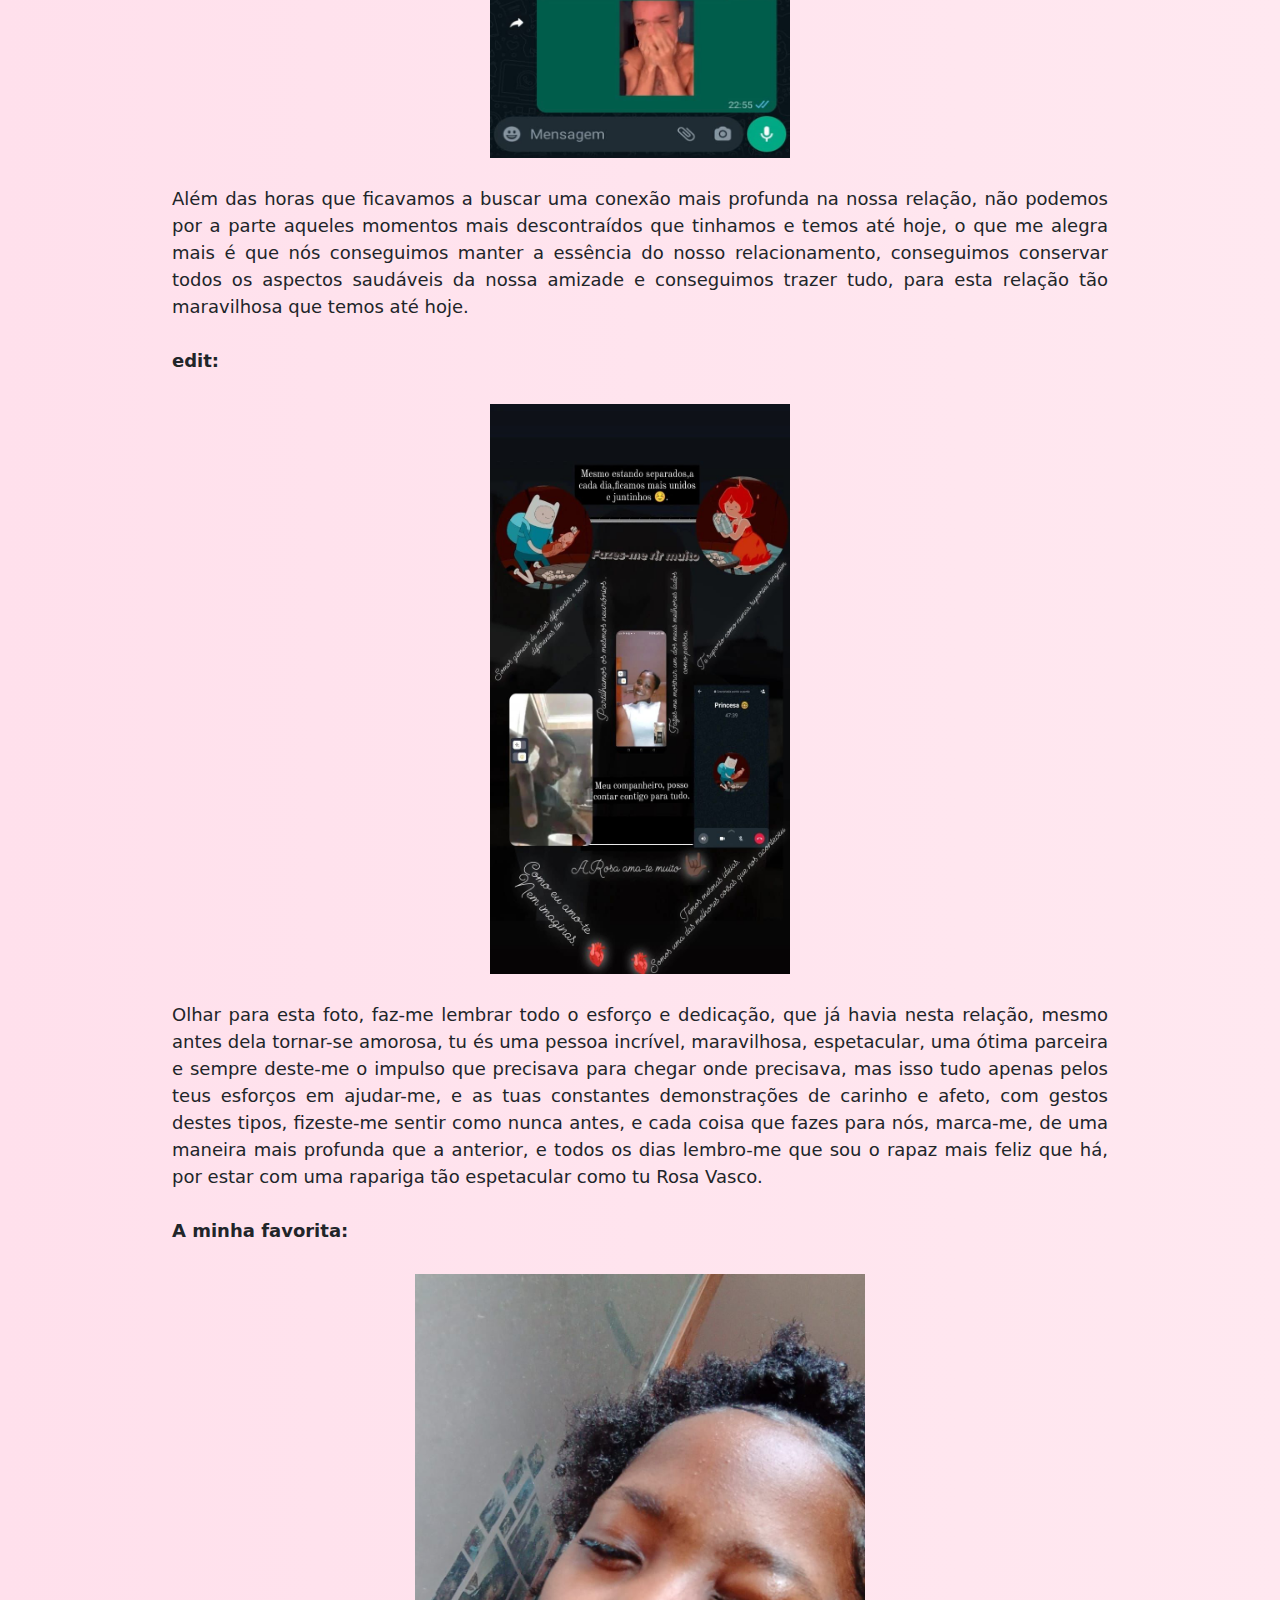
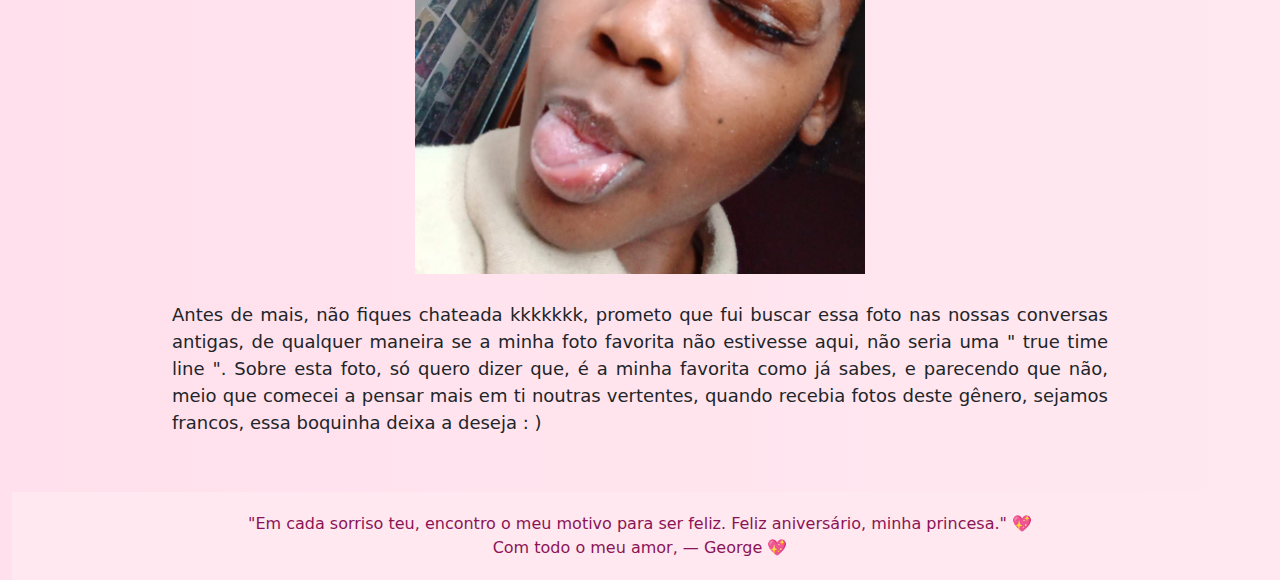
<file: presente_Rosa/linhaTempo.html>
<!DOCTYPE html>
<html lang="en">
<head>
    <meta charset="UTF-8">
    <meta name="viewport" content="width=device-width, initial-scale=1.0">
    <title> Feliz aniversário princesa</title>
    <link rel="icon" type="image/png" href="images/favicon-32x32.png" sizes="32x32" />
    <link rel="stylesheet" href="CSS/style.css">
    <link href="bootstrap-5.3.5-dist/css/bootstrap.min.css" rel="stylesheet">
</head>
<body>
    <div class="container-fluid"> <!-- início containar -->
        <div class="row"> <!-- início row -->
            <div class="col-lg-12 col-md-11 col-sm-12 mx-auto"> <!-- início col -->
                <h1>Linha do tempo </h1>
                <nav class="navbar navbar-expand-lg bg-body-tertiary">
                    <div class="container-fluid">
                        <button class="navbar-toggler" type="button" data-bs-toggle="collapse" data-bs-target="#navbarNav" aria-controls="navbarNav" aria-expanded="false" aria-label="Toggle navigation">
                            <span class="navbar-toggler-icon"></span>
                        </button>
                        <div class="collapse navbar-collapse" id="navbarNav">
                            <ul class="navbar-nav">
                            <li class="nav-item">
                                <a class="nav-link" href="index.html">Para a minha princesa</a>
                            </li>
                            <li class="nav-item">
                                <a class="nav-link active" aria-current="page" href="linhaTempo.html">Linha do tempo</a>
                            </li>
                            <li class="nav-item">
                                <a class="nav-link" href="coisasQueAmo.html">Coisas que amo em ti</a>
                            </ul>
                        </div>
                    </div>
                </nav>
            </div> <!-- fim col -->
        </div> <!-- fim row -->

        <div class="row"> <!-- início row -->
            <div class="col-lg-9 col-md-8 col-sm-12 mx-auto"> <!-- início col -->
                <p style="margin-top: 55px;">
                    Eu criei esta página apenas para nos lembrarmos de alguns momentos marcantes na nossa
                    trajectória enquanto casal, claro que não podia colocar tudo, pq há coisas que apenas 
                    têm de ficar entre nós, gatinha ;)<br><br>
                    <strong>na call : </strong>
                    <img src="images/horasNaCall.jpg"
                    style= "height: 600px;
                            width: 300px;"
                            class="imag-fluid"><br>
                    Quero que te lembres daquela altura da nossa amizade, em que nós ficavamos horas a fios 
                    apenas a falar e a procurar uma conexão mais profundo um com o outro, isso faz-me ver,
                    que mesmo antes do nosso relacionamento amoroso, já tinhamos um grande carinho um pelo outro,
                    e fico feliz por puder dizer de peito cheio, que ainda temos essa essência na nossa relação, 
                    agora além da conexão temos a oportunidade de explorar outras aspecto, e isso anima-me bastante.
                    Não imagino uma vida sem ti, e o quanto me fazes bem e ajudas-me a conhecer-me cada vez mais,
                    amo-te muito por isso e por muito mais.<br>
                    <img src="images/horasCallWhatspp.jpg"
                    style= "height: 600px;
                            width: 300px;"
                            class="img-fluid"><br>
                    Além das horas que ficavamos a buscar uma conexão mais profunda na nossa relação,
                    não podemos por a parte aqueles momentos mais descontraídos que tinhamos e temos até hoje,
                    o que me alegra mais é que nós conseguimos manter a essência do nosso relacionamento, 
                    conseguimos conservar todos os aspectos saudáveis da nossa amizade e conseguimos trazer tudo,
                    para esta relação tão maravilhosa que temos até hoje.<br><br>
                    <strong>edit: </strong>
                    <img src="images/edit.jpg"
                    style= "height: 600px;
                            width: 300px;"
                            class="img-fluid"><br>
                    Olhar para esta foto, faz-me lembrar todo o esforço e dedicação, que já havia nesta relação,
                    mesmo antes dela tornar-se amorosa, tu és uma pessoa incrível, maravilhosa, espetacular, uma
                    ótima parceira e sempre deste-me o impulso que precisava para chegar onde precisava, mas isso
                    tudo apenas pelos teus esforços em ajudar-me, e as tuas constantes demonstrações de carinho e afeto,
                    com gestos destes tipos, fizeste-me sentir como nunca antes, e cada coisa que fazes para nós, marca-me,
                    de uma maneira mais profunda que a anterior, e todos os dias lembro-me que sou o rapaz mais feliz que há, 
                    por estar com uma rapariga tão espetacular como tu Rosa Vasco.<br><br>
                    <strong>A minha favorita:</strong>
                    <img src="images/minhaFavorita.jpg" 
                    style="width: 450px;"
                    class="img-fluid"><br>
                    Antes de mais, não fiques chateada kkkkkkk, prometo que fui buscar essa foto nas nossas conversas
                    antigas, de qualquer maneira se a minha foto favorita não estivesse aqui, não seria uma " true time line ". 
                    Sobre esta foto, só quero dizer que, é a minha favorita como já sabes, e parecendo que não, meio que comecei
                    a pensar mais em ti noutras vertentes, quando recebia fotos deste gênero, sejamos francos, essa boquinha deixa a
                    deseja : )
                </p>
            </div> <!-- fim col -->
        </div> <!-- fim row -->

        <footer style="text-align: center; padding: 20px; background-color: #ffe8f0; color: #8b1456; margin-top: 40px;">
            <div>"Em cada sorriso teu, encontro o meu motivo para ser feliz. Feliz aniversário, minha princesa." 💖</div>
            <div>Com todo o meu amor, — George 💖</div>
        </footer>
    </div> <!-- fim containar -->

    <script src="bootstrap-5.3.5-dist/js/bootstrap.bundle.min.js"></script>
</body>
</html>
</file>
<file: presente_Rosa/CSS/style.css>
body {
    background: linear-gradient(to right, #ffe0ec, #ffe8f0);
    font-family: 'Segoe UI', Tahoma, Geneva, Verdana, sans-serif;
    text-align: justify;
}

h1 {
    font-family: 'Georgia', serif;
    color: #b91372;
    font-size: 3rem;
    text-align: center;
    background: #fff0f6;
    padding: 20px 40px;
    border-radius: 20px;
    box-shadow: 0 8px 16px rgba(185, 19, 114, 0.3);
    margin: 20px auto;
}

p {
    text-align: justify;
    font-size: 18px;
}

img {
    width: 550px;
    height: 590px; 
    display: block;
    margin: 0px auto 0 auto;
    padding-top: 30px;
}

.navbar-nav {
    justify-content: center;
    gap: 70px; 
    width: 100%;
}

.nav-link {
    color: #b91372;
    transition: background-color 0.3s, color 0.3s;
    text-align: center;
    border-radius: 10px;
}

.nav-link:hover {
    background-color: #ffd6e8;
    color: #8a0d58;
}
</file>
